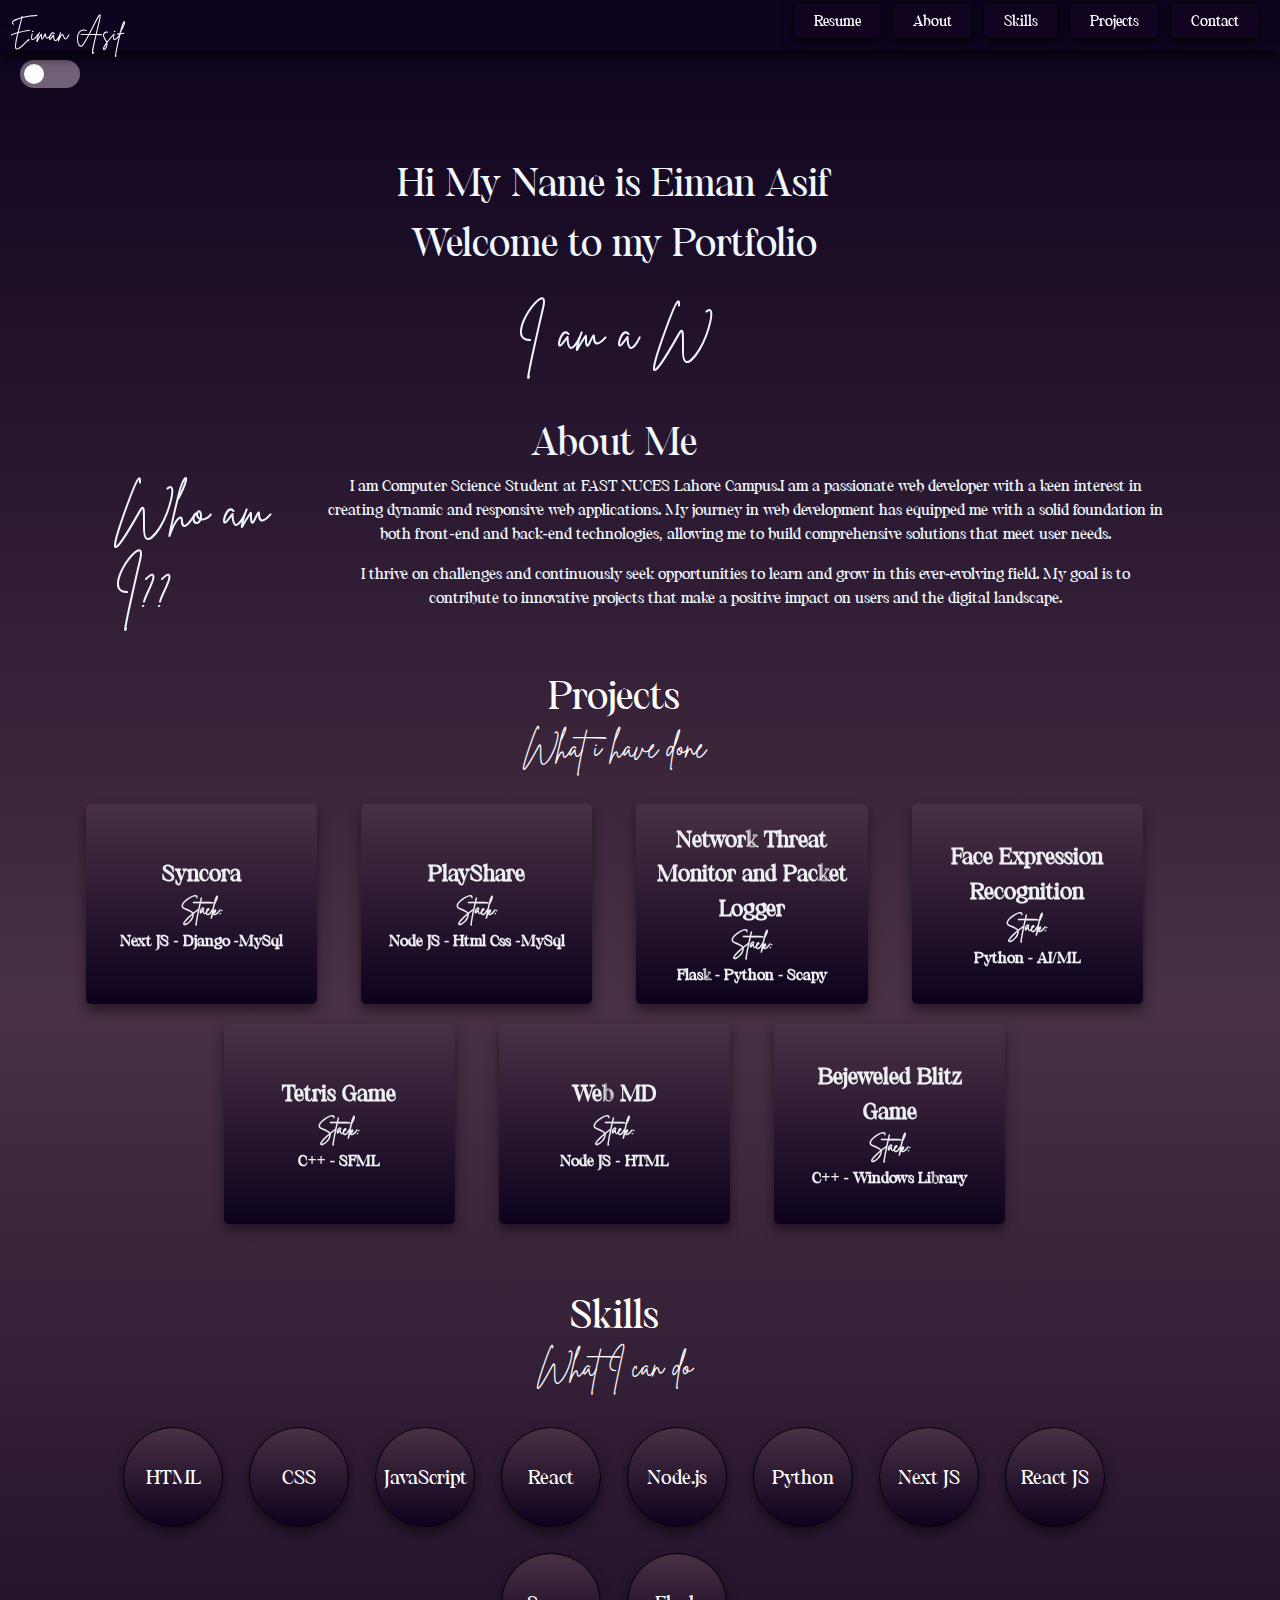
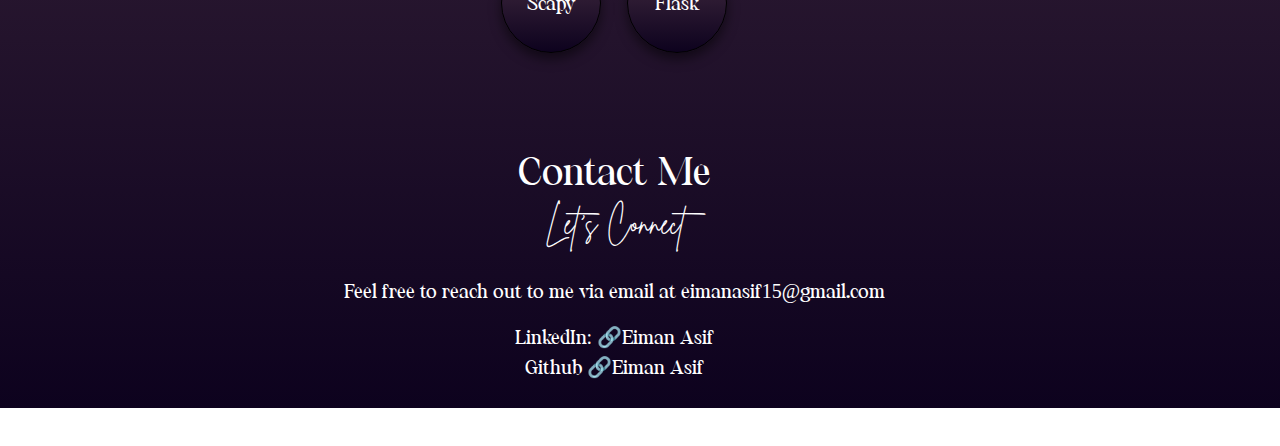
<file: index.html>
<!DOCTYPE html>
<html lang="en">

<head>
  <meta charset="UTF-8">
  <meta name="viewport" content="width=device-width, initial-scale=1.0">
  <title>Eiman Asif</title>
  <link rel="stylesheet" href="page.css">
  <link rel="stylesheet" href="navbar.css">
  <link rel="stylesheet" href="mainSection.css">
  <link href="https://cdn.jsdelivr.net/npm/bootstrap@5.3.0/dist/css/bootstrap.min.css" rel="stylesheet">
  <style>
    body {
      margin: 0;
    }
  </style>
</head>

<body>
  <div class="page1 dark" id="page1">
    <div class="sidebar collapsed">
      <span class="menu">
        <span>
          <button class="toggleBtn" onclick="handleToggler()">X</button>
        </span>
        <br>
        <span ><a href="https://drive.google.com/drive/folders/1wdQt0ZbgmNt8XpspQcIbPDnjTqbvvZQ5">Resume</a></span>
        <span ><a href="#about">About</a></span>
        <span><a href="#skills">Skills</a></span>
        <span><a href="#projects">Projects</a></span>
        <span><a href="#projects">Projects</a></span>
      </span>
    </div>
    <div class="navbar">
      <span class="Title">Eiman Asif</span>
      <button class="toggleBtn" onclick="handleToggler()">☰</button>
      <span class="menu">
        <span><a href="https://drive.google.com/drive/folders/1wdQt0ZbgmNt8XpspQcIbPDnjTqbvvZQ5">Resume</a></span>
        <span><a href="#about">About</a></span>
        <span><a href="#skills">Skills</a></span>
        <span><a href="#projects">Projects</a></span>
        <span><a href="#contact">Contact</a></span>

      </span>
    </div>
    <label class="switch">
    <input type="checkbox" id="toggleSwitch">
    <span class="slider"></span>
  </label>
    <div class="mainSection">

      <div class="intro" id="introSection">
        <div class="head">Hi My Name is Eiman Asif <br>Welcome to my Portfolio</div>
        <div id="intro"></div>
      </div>
      <div class="about" id="about">
        <h1 class="head">About Me</h1>
        <div class="aboutSection">
          <div class="left1">
            Who am I??
          </div>
          <div class="right1">
            <p>
              I am Computer Science Student at FAST NUCES Lahore Campus.I am a passionate web developer with a keen
              interest in creating dynamic and responsive web applications. My journey in web development has equipped
              me with a solid foundation in both front-end and back-end technologies, allowing me to build comprehensive
              solutions that meet user needs.
            </p>
            <p>
              I thrive on challenges and continuously seek opportunities to learn and grow in this ever-evolving field.
              My goal is to contribute to innovative projects that make a positive impact on users and the digital
              landscape.
            </p>
          </div>
        </div>
      </div>
      <div class="projects" id="projects">
        <div class="head">Projects</div>
        <div class="minHead">What i have done</div>
        <div class="container mt-4">
          <div class="row justify-content-center">
            <div class="col-12 col-sm-6 col-md-4 col-lg-3 d-flex justify-content-center">
              <div class="flip-card">
                <div class="flip-card-inner">
                  <div class="flip-card-front">
                    <span class="projTitle">Syncora</span>
                    <span class="projStackTitle">Stack:</span>
                    <span class="projStackData">Next JS - Django -MySql
                      <!-- <a href="">🔗</a> -->
                    </span>
                  </div>
                  <div class="flip-card-back">
                    Syncora is a web app that elevates virtual hangouts with synchronized video streaming, live chat,
                    playlist management, and interactive party rooms. Powered by Django Channels, Next.js, and MySQL, it
                    ensures real-time engagement through APIs and WebSockets.

                  </div>
                </div>
              </div>
            </div>
            <div class="col-12 col-sm-6 col-md-4 col-lg-3 d-flex justify-content-center">
              <div class="flip-card">
                <div class="flip-card-inner">
                  <div class="flip-card-front">
                    <span class="projTitle">PlayShare</span>
                    <span class="projStackTitle">Stack:</span>
                    <span class="projStackData">Node JS - Html Css -MySql</span>
                  </div>
                  <div class="flip-card-back">
                    The application offers a user-friendly hub for sports enthusiasts, featuring team/player search,
                    match histories, notifications, and booking with integrated payments. Users can explore tournaments,
                    manage calendars, earn badges, and stay updated through a built-in sports news feed.

                  </div>
                </div>
              </div>
            </div>
            <div class="col-12 col-sm-6 col-md-4 col-lg-3 d-flex justify-content-center">
              <div class="flip-card">
                <div class="flip-card-inner">
                  <div class="flip-card-front">
                    <span class="projTitle"> Network Threat Monitor and Packet Logger</span>
                    <span class="projStackTitle">Stack:</span>
                    <span class="projStackData">Flask - Python - Scapy</span>

                  </div>
                  <div class="flip-card-back">
                    Network Threat Monitor and Packet Logger is a Python-based tool that captures real-time network
                    traffic using Scapy and socket programming. It logs detailed packet data and features keyword-based
                    alerts and filtering for basic intrusion detection and diagnostics.

                  </div>
                </div>
              </div>
            </div>
            <div class="col-12 col-sm-6 col-md-4 col-lg-3 d-flex justify-content-center">
              <div class="flip-card">
                <div class="flip-card-inner">
                  <div class="flip-card-front">
                    <span class="projTitle">Face Expression Recognition</span>
                    <span class="projStackTitle">Stack:</span>
                    <span class="projStackData">Python - AI/ML</span>
                  </div>
                  <div class="flip-card-back">
                    ResEmoteNet is a deep learning model built on ResNet-18 with attention mechanisms to classify facial
                    expressions using the FER-2013 dataset. Trained with early stopping and data augmentation, it
                    achieved 64.47% test accuracy, outperforming baseline models in recognizing seven emotion
                    categories.

                  </div>
                </div>
              </div>
            </div>
            <div class="col-12 col-sm-6 col-md-4 col-lg-3 d-flex justify-content-center">
              <div class="flip-card">
                <div class="flip-card-inner">
                  <div class="flip-card-front">
                    <span class="projTitle">Tetris Game</span>
                    <span class="projStackTitle">Stack:</span>
                    <span class="projStackData">C++ - SFML</span>
                  </div>
                  <div class="flip-card-back">
                    Experience the classic Tetris game reimagined with C++ and SFML, featuring smooth gameplay, vibrant
                    graphics, and intuitive controls. Built using object-oriented principles, it offers customizable
                    difficulty and a dynamic interface for a nostalgic yet modern experience.

                  </div>
                </div>
              </div>
            </div>
            <div class="col-12 col-sm-6 col-md-4 col-lg-3 d-flex justify-content-center">
              <div class="flip-card">
                <div class="flip-card-inner">
                  <div class="flip-card-front">
                    <span class="projTitle">Web MD</span>
                    <span class="projStackTitle">Stack:</span>
                    <span class="projStackData">Node JS - HTML</span>
                  </div>
                  <div class="flip-card-back">
                    Web MD is a powerful app that streamlines healthcare by managing doctor appointments, surgeries,
                    patient records, hospital operations, and online medication services, ensuring smooth coordination
                    between patients, doctors, and hospitals for better care.

                  </div>
                </div>
              </div>

            </div>
            <div class="col-12 col-sm-6 col-md-4 col-lg-3 d-flex justify-content-center">
              <div class="flip-card">
                <div class="flip-card-inner">
                  <div class="flip-card-front">
                    <span class="projTitle">Bejeweled Blitz Game</span>
                    <span class="projStackTitle">Stack:</span>
                    <span class="projStackData">C++ - Windows Library </span>
                  </div>
                  <div class="flip-card-back">
                    Bejeweled Blitz is a fast-paced, console-based puzzle game built in C++, where players match gems to
                    trigger explosive combos and climb the leaderboard. With addictive mechanics, power-ups, and vibrant
                    gameplay, it delivers a thrilling gem-matching experience despite its simple interface.

                  </div>
                </div>
              </div>

            </div>
          </div>

        </div>
      </div>
      <div class="skills" id="skills">
        <div class="head">Skills</div>
        <div class="minHead">What I can do</div>
        <div class="d-flex flex-wrap gap-3 skillDev">
          <div class="skill p-2 ">HTML</div>
          <div class="skill p-2 ">CSS</div>
          <div class="skill p-2 ">JavaScript</div>
          <div class="skill p-2 ">React</div>
          <div class="skill p-2 ">Node.js</div>
          <div class="skill p-2 ">Python</div>
          <div class="skill p-2 ">Next JS</div>
          <div class="skill p-2 ">React JS</div>
          <div class="skill p-2 ">Scapy</div>
          <div class="skill p-2 ">Flask</div>
        </div>
      </div>
      <div class="contact" id="contact">
        <div class="head">Contact Me</div>
        <div class="minHead">Let's Connect</div>
        <div class="contactSection">
          <div class="left2">
            <p>
              <br>
              Feel free to reach out to me via email at eimanasif15@gmail.com </p>
              
              LinkedIn:  <a href="https://www.linkedin.com/in/eiman-asif-099aab253/">🔗Eiman Asif</a> <br>
              Github  <a href="https://github.com/eiman1510">🔗Eiman Asif</a>
      </div>

    </div>
    </div>
    <script>
      function handleToggler() {
        const sidebar = document.querySelector('.sidebar'); // Corrected from `.navbar` to `.sidebar`
        const toggleBtn = document.querySelector('.toggleBtn');

        if (sidebar.classList.contains('collapsed')) {
          sidebar.classList.remove('collapsed');
          sidebar.classList.add('extended');
        } else {
          sidebar.classList.add('collapsed');
          sidebar.classList.remove('extended');
        }

        // toggleBtn.classList.toggle('active');
      }


    </script>
    <script>
      const lines = [
        "I am a Web Developer",
        "I am a Full-Stack Developer"
      ];

      const typingSpeed = 100;
      const erasingSpeed = 50;
      const delayBetweenLines = 1500;

      let lineIndex = 0;
      let charIndex = 0;
      const typewriter = document.getElementById("intro");

      function typeLine() {
        if (charIndex < lines[lineIndex].length) {
          typewriter.textContent += lines[lineIndex].charAt(charIndex);
          charIndex++;
          setTimeout(typeLine, typingSpeed);
        } else {
          setTimeout(eraseLine, delayBetweenLines);
        }
      }

      function eraseLine() {
        if (charIndex > 0) {
          typewriter.textContent = lines[lineIndex].substring(0, charIndex - 1);
          charIndex--;
          setTimeout(eraseLine, erasingSpeed);
        } else {
          lineIndex = (lineIndex + 1) % lines.length;
          setTimeout(typeLine, 500);
        }
      }

      // Start the animation
      typeLine();
    </script>
    <script>
  const toggle = document.getElementById('toggleSwitch');
  toggle.addEventListener('change', function () {
    const page = document.getElementById('page1');

    if (page.classList.contains('dark')) {
      page.classList.remove('dark');
      page.classList.add('light');
    } else {
      page.classList.remove('light');
      page.classList.add('dark');
    }
  });
</script>

</body>

</html>
</file>
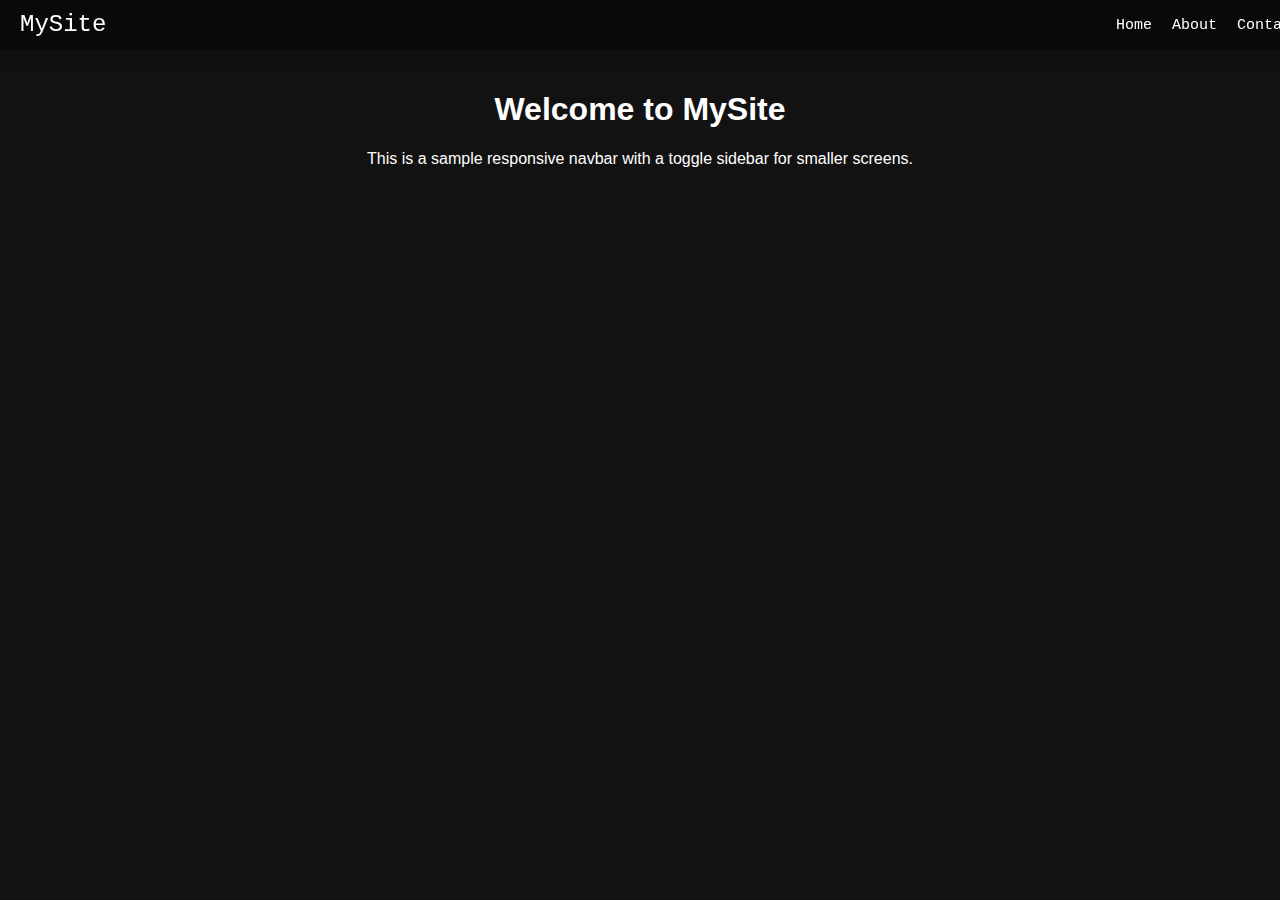
<file: p.html>
<!DOCTYPE html>
<html lang="en">
<head>
  <meta charset="UTF-8" />
  <meta name="viewport" content="width=device-width, initial-scale=1.0"/>
  <title>Responsive Navbar</title>
  <style>
    body {
      margin: 0;
      font-family: Arial, sans-serif;
      background: #121212;
      color: #fff;
    }

    .navbar {
      position: fixed;
      height: 50px;
      width: 100%;
      box-shadow: 0 10px 8px rgba(0, 0, 0, 0.15);
      backdrop-filter: blur(12px);
      -webkit-backdrop-filter: blur(10px);
      z-index: 1000;
      display: flex;
      align-items: center;
      justify-content: space-between;
      padding: 0 20px;
      background: rgba(0, 0, 0, 0.5);
    }

    .Title {
      font-family: 'Courier New', Courier, monospace;
      font-size: 1.5rem;
      color: #fff;
      line-height: 50px;
    }

    .menu {
      display: flex;
      align-items: center;
      gap: 20px;
      color: #fff;
      font-family: 'Courier New', Courier, monospace;
      font-size: 15px;
      right: 20px;
    }

    .hamburger {
      display: none;
      font-size: 25px;
      color: white;
      cursor: pointer;
    }

    .sidebar {
      display: none;
    }

    @media screen and (max-width: 768px) {
      .menu {
        display: none;
      }

      .hamburger {
        display: block;
      }

      .sidebar {
        position: fixed;
        top: 50px;
        right: 0;
        height: 100%;
        width: 200px;
        background-color: rgba(0, 0, 0, 0.9);
        color: white;
        display: flex;
        flex-direction: column;
        padding: 20px;
        z-index: 999;
        transform: translateX(100%);
        transition: transform 0.3s ease;
      }

      .sidebar.open {
        transform: translateX(0);
      }

      .sidebar div {
        margin: 10px 0;
        cursor: pointer;
      }
    }

    .content {
      padding-top: 70px;
      text-align: center;
    }
  </style>
</head>
<body>

  <div class="navbar">
    <div class="Title">MySite</div>
    <div class="menu">
      <div>Home</div>
      <div>About</div>
      <div>Contact</div>
    </div>
    <div class="hamburger" onclick="toggleSidebar()">☰</div>
  </div>

  <div class="sidebar" id="sidebar">
    <div onclick="toggleSidebar()">✕ Close</div>
    <div>Home</div>
    <div>About</div>
    <div>Contact</div>
  </div>

  <div class="content">
    <h1>Welcome to MySite</h1>
    <p>This is a sample responsive navbar with a toggle sidebar for smaller screens.</p>
  </div>

  <script>
    function toggleSidebar() {
      const sidebar = document.getElementById('sidebar');
      sidebar.classList.toggle('open');
    }
  </script>

</body>
</html>
</file>
<file: page.css>
.page1{
    width: 100%;
    /* height: max-content; */
    transition: background-color 1.8s;

}
.dark{
      background: linear-gradient(#0d021e, #493044,#0d021e);
      
}
.light{
      background: linear-gradient(#876394, #536279,#876394);
}

 .switch {
      position: relative;
      right: 0;
      display: inline-block;
      width: 60px;
      height: 28px;
      margin-top: 10px;
      margin-left: 20px;
    }

    .switch input {
      opacity: 0;
      width: 0;
      height: 0;
    }

    .slider {
      position: absolute;
      cursor: pointer;
      top: 0; left: 0; right: 0; bottom: 0;
      background-color:#716177;
      transition: 0.4s;
      border-radius: 34px;
    }

    .slider:before {
      position: absolute;
      content: "";
      height: 20px;
      width: 20px;
      left: 4px;
      bottom: 4px;
      background-color: white;
      transition: 0.4s;
      border-radius: 50%;
    }

    input:checked + .slider {
      background-color:#493044;
    }

    input:checked + .slider:before {
      transform: translateX(26px);
    }
</file>
<file: navbar.css>
.navbar {
    position: fixed;
    height: 50px;
    width: 100%;
    box-shadow: 0 10px 8px rgba(0, 0, 0, 0.5);
    backdrop-filter: blur(12px);
    -webkit-backdrop-filter: blur(10px);
    z-index: 1000;
    /* display: flex; */
}

.Title {
    font-family: 'Britany', cursive;
    font-size: 25px;
    color: #fff;
    text-align: center;
    line-height: 50px;
    /* vertically centers the text */
    /* font-size: 15px; */
    margin-left: 10px;
}

.menu {
    position: absolute;
    right: 20px;
    top: 10px;
    /* display: flex; */
    align-items: center;
    color: #fff;
    font-family: 'GFont3', cursive;
    font-size: 15px;
    display: flex;
    flex-direction: row;
    gap: 10px;

}

.toggleBtn {
    color: #fff;
    right: 20px;
    top: 10px;
    display: flex;
    position: absolute;
}

.navbar .toggleBtn {
    display: none;
    background-color: rgba(65, 2, 65, 0.4);
    font-size: 20px;
}

.sidebar {
    display: none;
}

.menu a {
    text-decoration: none;
    color: #fff;
    border: 1px solid black;
    box-shadow: 0 6px 12px rgba(0, 0, 0, 0.5);
    border-radius: 5px;
    /* background-color: rgba(19, 5, 33, 0.8); */
    padding: 8px 20px 8px 20px;
}

.dark .menu a{
     background-color: rgba(19, 5, 33, 0.8);
} 
.light .menu a{
      background:transparent
} 
.menu a:active {
    transform: scale(1.1);
    transition: transform 0.1s ease;
}
@media screen and (max-width: 768px) {

    .sidebar {
        position: fixed;
        top: 0;
        right: 0;
        width: 150px;
        height: 100%;
        /* background-color: rgba(25, 15, 35, 0.8); */
        /* semi-transparent background */
        backdrop-filter: blur(10px);
        /* adds glass-like blur */
        z-index: 1000;
        /* ensures it appears above other content */
        display: block;
    }
    .light .sidebar {
        background: linear-gradient(#876394, #536279);
        /* light theme gradient */
    }

    .navbar .menu {
        display: none;
    }

    .sidebar.extended .menu {
        display: flex;
        flex-direction: column;
        align-items: center;
        padding-top: 20px;
        /* space from the top */
        transition: all 0.3s ease-in-out;
        /* smooth transition */
    }

    .sidebar.collapsed {
        display: none;
    }

    .navbar .toggleBtn {
        display: flex;
    }

    .menu a {
        background-color: transparent;
        border: none;
        box-shadow: none;
        font-size: 20px;
    }

    .menu a:hover {
        background-color: #8e55a3,;
        color: #fff;
    }

    .sidebar .toggleBtn {
        background-color: rgba(25, 15, 35, 0.8);
        color: #fff;
    }

}

@font-face {
    font-family: 'GFont3';
    src: url('fonts/GamiliaDemoRegular-d9DL7.ttf') format('truetype');
}

@font-face {
    font-family: 'Britany';
    src: url('fonts/BrittanySignature.ttf') format('truetype');
}
</file>
<file: mainSection.css>
.mainSection {
    display: flex;
    flex-direction: column;
    width: 90%;
    height: max-content;
    /* background-color: #f0f0f0; */
    padding: 2%;
    margin: 3%;
}

.head {
    font-family: 'GFont3', cursive;
    font-size: 40px;
}

.intro {
    display: flex;
    flex-direction: column;
    align-items: center;
    justify-content: center;
    text-align: center;
    margin-bottom: 20px;
    /* background-color: aqua; */
    /* font-family:'GFont1', cursive; */
    font-family: 'Britany', cursive;
    /* font-weight: bold; */
    color: aliceblue;
    font-size: 50px;
}

#intro {
    margin-top: 25px;
    height: 100px;
}

.about {
    display: flex;
    flex-direction: column;
    align-items: center;
    justify-content: center;
    text-align: center;
    margin-bottom: 20px;
    /* background-color: #f0f0f0; */
    font-family: 'GFont2', cursive;
    color: aliceblue;
    text-align: center;
    height: fit-content;
}

.aboutSection {
    display: flex;
    flex-direction: row;
    align-items: center;
    justify-content: center;
    text-align: center;
    margin-bottom: 20px;
    /* background-color: #f0f0f0; */
    font-family: 'GFont2', cursive;
    color: aliceblue;
    text-align: center;
}

.about .left1 {
    width: 15%;
    font-family: 'Britany', cursive;
    font-size: 50px;
    margin-left: 50px;
    text-align: left;
}

.about .right1 {
    width: 80%;
    margin-left: 5%;
    font-family: 'GFont3', cursive;
}


.minHead {
    font-family: 'Britany', cursive;
    font-size: 30px;
}

.projects {
    text-align: center;
    color: #ffffff;
}


.flip-card {
    background-color: transparent;
    width: 270px;
    height: 200px;
    margin: 4%;
    perspective: 1000px;
}

.flip-card-inner {
    position: relative;
    width: 100%;
    height: 100%;
    transition: transform 0.8s;
    transform-style: preserve-3d;
}

.flip-card:hover .flip-card-inner {
    transform: rotateY(180deg);
}

.flip-card-front,
.flip-card-back {
    position: absolute;
    width: 100%;
    height: 100%;
    -webkit-backface-visibility: hidden;
    backface-visibility: hidden;
    display: flex;
    align-items: center;
    justify-content: center;
    font-size: 22px;
    font-weight: 600;
    border-radius: 5px;
    box-shadow: 0 6px 12px rgba(0, 0, 0, 0.5);
    padding: 20px;
    text-align: center;
    display: flex;
    flex-direction: column;
    font-family: 'GFont3', cursive;
    font-size: 13px;
}

.flip-card-front {
    
    color: #ecf0f1;
}

.flip-card-back {
   
    color: #ecf0f1;
    transform: rotateY(180deg);
}
.dark .flip-card-front {
    background: linear-gradient(#493044, #0d021e);
    
}
.dark .flip-card-back {
    background-color: #493044;
}
.light .flip-card-front {
     background: linear-gradient(#876394, #536279);
}
.light .flip-card-back {
    background-color:#536279;
}


.projTitle {
    font-family: 'GFont3', cursive;
    font-size: 23px;
    margin-bottom: 5px;
}

.projStackTitle {
    font-family: 'Britany', cursive;
    font-size: 18px;
    text-align: left;
    margin-bottom: 5px;
}

.projStackData {
    font-family: 'GFont3', cursive;
    font-size: 16px;
}

.skills {
    text-align: center;
    color: #ffffff;
    margin-top: 50px;
}
.skillDev{
    font-family: "GFont3", cursive;
    font-size: 20px;
    text-align: center;
    padding: 3%;
   justify-content: center;
}

.skill {
    width: 100px;
    height: 100px;
    border-radius: 50%;
    box-shadow: 0 6px 12px rgba(0, 0, 0, 0.5);
    text-align: center;
    justify-content: center;
    align-items: center;
    /* padding-top: 1000px; */
    margin: 5px;
    display: flex;
}

.dark .skill {
    background: linear-gradient(#493044, #0d021e);
    color: #ffffff;
    border: 1px solid black;
}

.light.skill {
    background: linear-gradient(#7d5a8a, #536279);
    color: #ffffff;
    border: 1px solid rgb(173, 173, 173);
}

.skill:hover {
    transform: scale(1.3);
    transition: transform 0.3s ease;
}

.contact {
    text-align: center;
    color: #ffffff;
    margin-top: 50px;
    font-family: "GFont3", cursive;
    font-size: 20px;
}

.left2 a{
    text-decoration: none;
    color: #ffffff;
}
@font-face {
    font-family: 'Britany';
    src: url('fonts/BrittanySignature.ttf') format('truetype');
}

@font-face {
    font-family: 'GFont1';
    src: url('fonts/Kapakana-VariableFont_wght.ttf') format('truetype');
}

@font-face {
    font-family: 'GFont2';
    src: url('fonts/PlayfairDisplay-VariableFont_wght.ttf') format('truetype');
}

@font-face {
    font-family: 'GFont3';
    src: url('fonts/GamiliaDemoRegular-d9DL7.ttf') format('truetype');
}

@media screen and (max-width: 768px) {

    .intro {
        font-size: 40px;
        margin-top: 10px;
    }

    #intro {
        margin-top: 0px;
        height: 130px;
    }

    .aboutSection {
        flex-direction: column;
        align-items: center;
    }

    .about .left1 {
        width: 100%;
        text-align: center;
        margin-left: 0;
        font-size: 30px;
    }

    .about .right1 {
        width: 100%;
        margin-left: 0;
        font-size: 20px;
        margin-top: 15px;
    }

}
</file>
